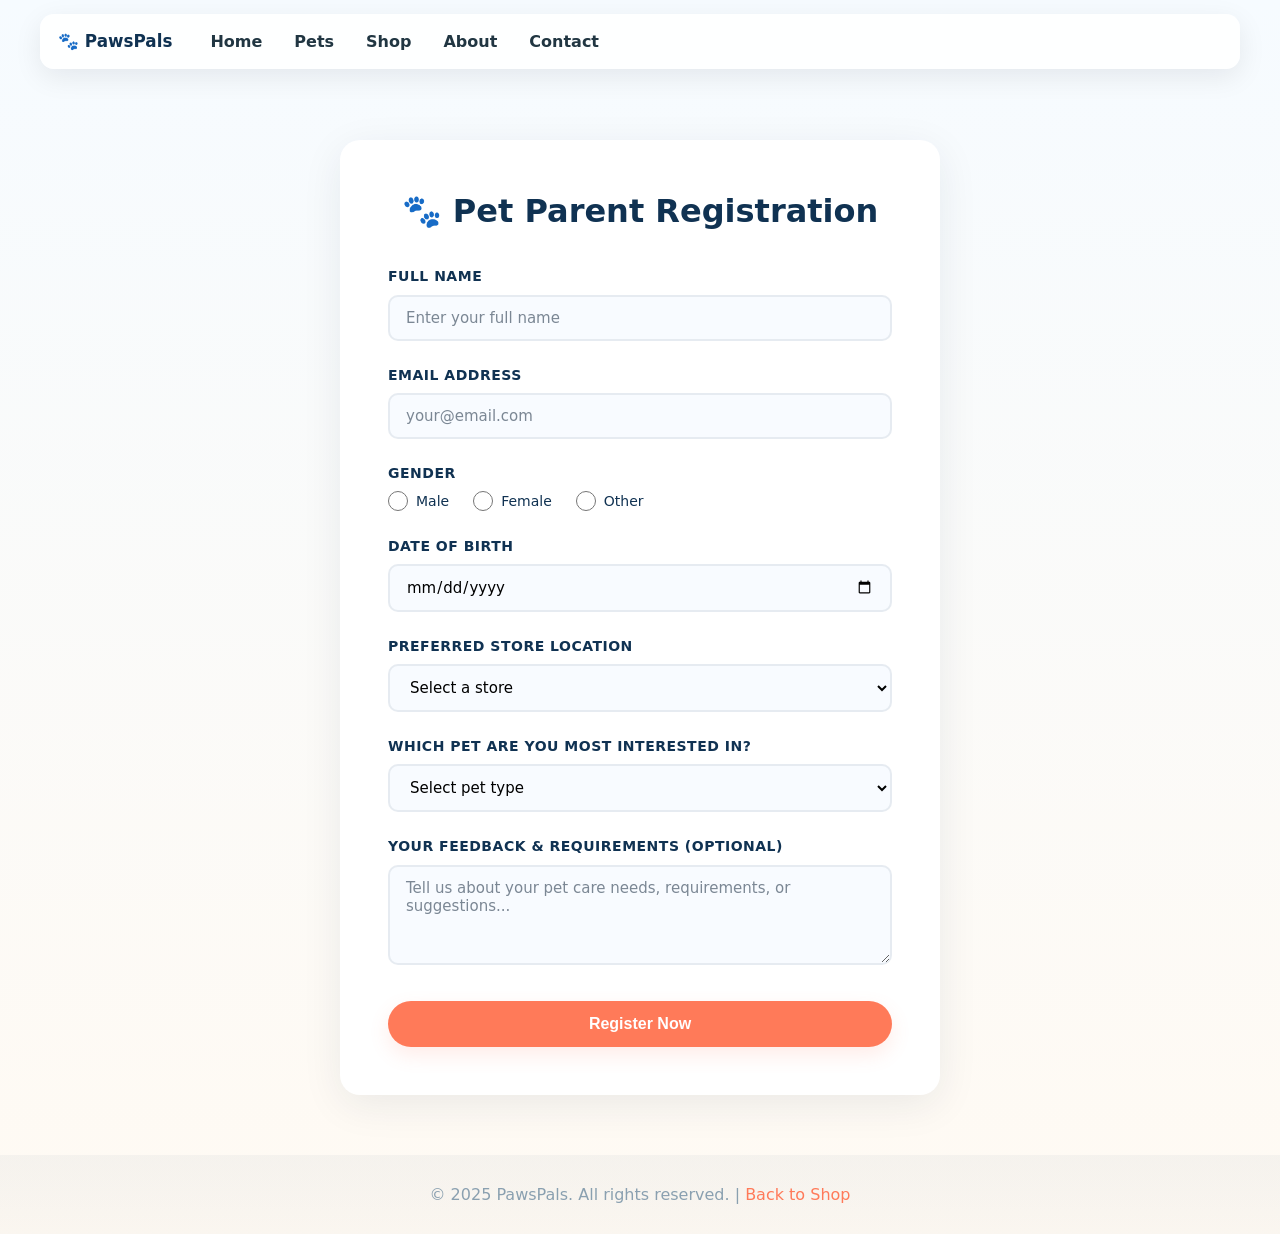
<file: Form.html>
<!doctype html>
<html lang="en">
<head>
  <meta charset="utf-8" />
  <meta name="viewport" content="width=device-width,initial-scale=1" />
  <title>Registration — PawsPals Pet Shop</title>
  <link rel="stylesheet" href="style1.css" />
</head>
<body>

  <!-- HEADER/NAV -->
  <header>
    <div class="brand">🐾 <strong>PawsPals</strong></div>
    <nav class="nav-links">
      <a href="index.html#home">Home</a>
      <a href="index.html#pets">Pets</a>
      <a href="index.html#shop">Shop</a>
      <a href="index.html#about">About</a>
      <a href="index.html#contact">Contact</a>
    </nav>
  </header>

  <!-- MAIN FORM CONTENT -->
  <main>
    <div class="form-container">
      <h2>🐾 Pet Parent Registration</h2>
      
      <form>
        <div class="form-group">
          <label for="name">Full Name</label>
          <input type="text" id="name" name="name" placeholder="Enter your full name" required>
        </div>

        <div class="form-group">
          <label for="email">Email Address</label>
          <input type="email" id="email" name="email" placeholder="your@email.com" required>
        </div>

        <div class="form-group">
          <label>Gender</label>
          <div class="radio-group">
            <div class="radio-option">
              <input type="radio" id="male" name="gender" value="Male" required>
              <label for="male">Male</label>
            </div>
            <div class="radio-option">
              <input type="radio" id="female" name="gender" value="Female" required>
              <label for="female">Female</label>
            </div>
            <div class="radio-option">
              <input type="radio" id="other" name="gender" value="Other">
              <label for="other">Other</label>
            </div>
          </div>
        </div>

        <div class="form-group">
          <label for="dob">Date of Birth</label>
          <input type="date" id="dob" name="dob" required>
        </div>

        <div class="form-group">
          <label for="store">Preferred Store Location</label>
          <select id="store" name="store" required>
            <option value="">Select a store</option>
            <option value="Delhi Store">Delhi Store</option>
            <option value="Mumbai Store">Mumbai Store</option>
            <option value="Bangalore Store">Bangalore Store</option>
            <option value="Hyderabad Store">Hyderabad Store</option>
            <option value="Chennai Store">Chennai Store</option>
            <option value="Kolkata Store">Kolkata Store</option>
          </select>
        </div>

        <div class="form-group">
          <label for="pet_preference">Which Pet Are You Most Interested In?</label>
          <select id="pet_preference" name="pet_preference" required>
            <option value="">Select pet type</option>
            <option value="Dogs">Dogs</option>
            <option value="Cats">Cats</option>
            <option value="Birds">Birds</option>
            <option value="Fish">Fish</option>
            <option value="Small Pets">Small Pets (Rabbits, Hamsters, etc.)</option>
            <option value="All Pets">All Pets</option>
          </select>
        </div>

        <div class="form-group">
          <label for="feedback">Your Feedback & Requirements (Optional)</label>
          <textarea id="feedback" name="feedback" placeholder="Tell us about your pet care needs, requirements, or suggestions..." rows="4"></textarea>
        </div>

        <input type="submit" value="Register Now">
      </form>
    </div>
  </main>

  <!-- FOOTER -->
  <footer>
    <div>© 2025 PawsPals. All rights reserved. | <a href="index.html">Back to Shop</a></div>
  </footer>

  <script src="main.js"></script>
</body>
</html>
</file>
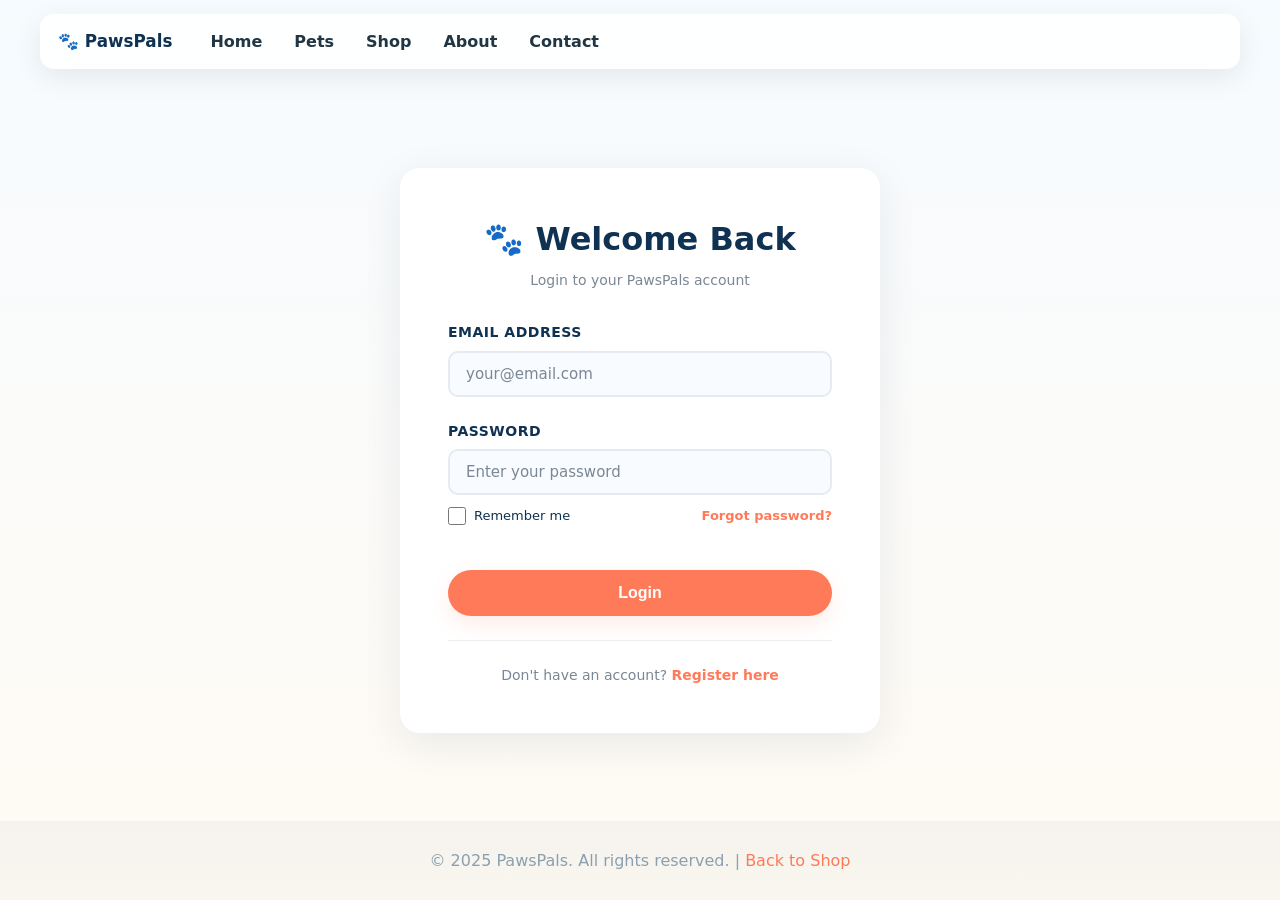
<file: login.html>
<!doctype html>
<html lang="en">
<head>
  <meta charset="utf-8" />
  <meta name="viewport" content="width=device-width,initial-scale=1" />
  <title>Login — PawsPals Pet Shop</title>
  <link rel="stylesheet" href="style2.css" />
</head>
<body>

  <!-- HEADER/NAV -->
  <header>
    <div class="brand">🐾 <strong>PawsPals</strong></div>
    <nav class="nav-links">
      <a href="index.html#home">Home</a>
      <a href="index.html#pets">Pets</a>
      <a href="index.html#shop">Shop</a>
      <a href="index.html#about">About</a>
      <a href="index.html#contact">Contact</a>
    </nav>
  </header>

  <!-- MAIN LOGIN CONTENT -->
  <main>
    <div class="form-container">
      <h2>🐾 Welcome Back</h2>
      <p class="subtitle">Login to your PawsPals account</p>
      
      <form class="login-form">
        <div class="form-group">
          <label for="email">Email Address</label>
          <input type="email" id="email" name="email" placeholder="your@email.com" required>
        </div>

        <div class="form-group">
          <label for="password">Password</label>
          <input type="password" id="password" name="password" placeholder="Enter your password" required>
        </div>

        <div class="remember-forgot">
          <div class="checkbox-option">
            <input type="checkbox" id="remember" name="remember" value="yes">
            <label for="remember">Remember me</label>
          </div>
          <a href="#forgot">Forgot password?</a>
        </div>

        <input type="submit" value="Login">
      </form>

      <div class="signup-link">
        <p>Don't have an account? <a href="Form.html">Register here</a></p>
      </div>
    </div>
  </main>

  <!-- FOOTER -->
  <footer>
    <div>© 2025 PawsPals. All rights reserved. | <a href="index.html">Back to Shop</a></div>
  </footer>

  <script src="main.js"></script>
</body>
</html>
</file>
<file: style1.css>
/* =========================================================
   BASE VARIABLES - PawsPals Theme
   ========================================================= */
:root {
  --accent: #ff7a59;
  --accent-2: #103252;
  --bg1: linear-gradient(180deg, #f6fbff 0%, #fffaf3 100%);
  --card: #ffffff;
  --muted: #7b8794;
  --radius: 18px;
  --container: 1200px;
}

/* =========================================================
   GLOBAL RESET
   ========================================================= */
* {
  box-sizing: border-box;
  margin: 0;
  padding: 0;
}

html {
  scroll-behavior: smooth;
}

body {
  font-family: "Inter", system-ui, -apple-system, "Segoe UI",
               Roboto, "Helvetica Neue", Arial;
  background: var(--bg1);
  color: #10202b;
  line-height: 1.45;
  -webkit-font-smoothing: antialiased;
  -moz-osx-font-smoothing: grayscale;
  min-height: 100vh;
  display: flex;
  flex-direction: column;
}

/* =========================================================
   HEADER / NAVIGATION
   ========================================================= */
header {
  position: fixed;
  top: 14px;
  left: 50%;
  transform: translateX(-50%);
  width: calc(100% - 48px);
  max-width: var(--container);
  background: rgba(255, 255, 255, 0.85);
  backdrop-filter: blur(6px);
  border-radius: 14px;
  padding: 10px 18px;
  display: flex;
  align-items: center;
  gap: 12px;
  box-shadow: 0 8px 28px rgba(6, 12, 24, 0.08);
  z-index: 999;
}

.brand {
  font-weight: 700;
  font-size: 1.05rem;
  color: var(--accent-2);
}

.nav-links {
  flex: 1;
  margin-left: 18px;
  display: flex;
  align-items: center;
  gap: 16px;
}

.nav-links a {
  color: #213642;
  text-decoration: none;
  font-weight: 600;
  padding: 6px 8px;
  border-radius: 8px;
  transition: all 0.18s ease;
}

.nav-links a:hover {
  background: rgba(16, 50, 82, 0.04);
  transform: translateY(-3px);
}

/* =========================================================
   MAIN CONTENT
   ========================================================= */
main {
  flex: 1;
  margin-top: 80px;
  padding: 60px 0;
  display: flex;
  justify-content: center;
  align-items: center;
}

/* =========================================================
   FORM SECTION
   ========================================================= */
.form-container {
  width: 100%;
  max-width: 600px;
  background: var(--card);
  padding: 48px;
  border-radius: 20px;
  box-shadow: 0 10px 40px rgba(16, 40, 60, 0.08);
}

.form-container h2 {
  font-size: 32px;
  color: var(--accent-2);
  margin-bottom: 32px;
  text-align: center;
  font-weight: 700;
}

form {
  display: flex;
  flex-direction: column;
  gap: 24px;
}

/* =========================================================
   FORM GROUPS
   ========================================================= */
.form-group {
  display: flex;
  flex-direction: column;
  gap: 8px;
}

label {
  font-weight: 700;
  color: var(--accent-2);
  font-size: 14px;
  text-transform: uppercase;
  letter-spacing: 0.5px;
}

input[type="text"],
input[type="email"],
input[type="date"],
input[type="password"] {
  padding: 12px 16px;
  border: 2px solid rgba(16, 50, 82, 0.08);
  border-radius: 10px;
  font-size: 15px;
  font-family: inherit;
  transition: all 0.18s ease;
  background: #f8fbff;
}

select,
textarea {
  padding: 12px 16px;
  border: 2px solid rgba(16, 50, 82, 0.08);
  border-radius: 10px;
  font-size: 15px;
  font-family: inherit;
  transition: all 0.18s ease;
  background: #f8fbff;
}

input[type="text"]:focus,
input[type="email"]:focus,
input[type="date"]:focus,
input[type="password"]:focus,
select:focus,
textarea:focus {
  outline: none;
  border-color: var(--accent);
  background: #ffffff;
  box-shadow: 0 0 0 4px rgba(255, 122, 89, 0.1);
}

input[type="text"]::placeholder,
input[type="email"]::placeholder,
textarea::placeholder {
  color: var(--muted);
}

/* =========================================================
   RADIO BUTTONS & CHECKBOXES
   ========================================================= */
.radio-group {
  display: flex;
  gap: 24px;
  flex-wrap: wrap;
}

.radio-option,
.checkbox-option {
  display: flex;
  align-items: center;
  gap: 8px;
  cursor: pointer;
}

input[type="radio"],
input[type="checkbox"] {
  width: 20px;
  height: 20px;
  cursor: pointer;
  accent-color: var(--accent);
}

input[type="radio"] + label,
input[type="checkbox"] + label {
  margin: 0;
  font-weight: 500;
  font-size: 14px;
  text-transform: none;
  letter-spacing: 0;
  cursor: pointer;
}

/* =========================================================
   SUBMIT BUTTON
   ========================================================= */
input[type="submit"] {
  padding: 14px 24px;
  background: var(--accent);
  color: #ffffff;
  border: none;
  border-radius: 999px;
  font-size: 16px;
  font-weight: 700;
  cursor: pointer;
  transition: all 0.18s ease;
  box-shadow: 0 8px 20px rgba(255, 122, 89, 0.14);
  margin-top: 12px;
}

input[type="submit"]:hover {
  transform: translateY(-6px);
  box-shadow: 0 12px 28px rgba(255, 122, 89, 0.2);
}

input[type="submit"]:active {
  transform: translateY(-2px);
}

/* =========================================================
   FOOTER
   ========================================================= */
footer {
  margin-top: auto;
  padding: 28px;
  text-align: center;
  color: #8aa0b0;
  background: linear-gradient(
    180deg,
    rgba(16, 50, 82, 0.04),
    rgba(16, 50, 82, 0.02)
  );
}

footer a {
  color: var(--accent);
  text-decoration: none;
  transition: all 0.18s ease;
}

footer a:hover {
  text-decoration: underline;
}

/* =========================================================
   RESPONSIVE DESIGN
   ========================================================= */
@media (max-width: 768px) {
  header {
    padding: 8px 14px;
  }

  .brand {
    font-size: 0.9rem;
  }

  main {
    margin-top: 70px;
    padding: 40px 16px;
  }

  .form-container {
    padding: 32px;
    border-radius: 16px;
  }

  .form-container h2 {
    font-size: 24px;
    margin-bottom: 24px;
  }

  form {
    gap: 18px;
  }

  .radio-group {
    gap: 16px;
  }
}

@media (max-width: 480px) {
  header {
    width: calc(100% - 24px);
    padding: 8px 10px;
  }

  main {
    margin-top: 65px;
    padding: 24px 12px;
  }

  .form-container {
    padding: 24px;
  }

  .form-container h2 {
    font-size: 20px;
    margin-bottom: 18px;
  }

  form {
    gap: 16px;
  }

  input[type="text"],
  input[type="email"],
  input[type="date"],
  input[type="password"] {
    font-size: 16px;
  }

  .radio-group {
    flex-direction: column;
    gap: 12px;
  }
}
</file>
<file: style2.css>
/* =========================================================
   BASE VARIABLES - PawsPals Theme
   ========================================================= */
:root {
  --accent: #ff7a59;
  --accent-2: #103252;
  --bg1: linear-gradient(180deg, #f6fbff 0%, #fffaf3 100%);
  --card: #ffffff;
  --muted: #7b8794;
  --radius: 18px;
  --container: 1200px;
}

/* =========================================================
   GLOBAL RESET
   ========================================================= */
* {
  box-sizing: border-box;
  margin: 0;
  padding: 0;
}

html {
  scroll-behavior: smooth;
}

body {
  font-family: "Inter", system-ui, -apple-system, "Segoe UI",
               Roboto, "Helvetica Neue", Arial;
  background: var(--bg1);
  color: #10202b;
  line-height: 1.45;
  -webkit-font-smoothing: antialiased;
  -moz-osx-font-smoothing: grayscale;
  min-height: 100vh;
  display: flex;
  flex-direction: column;
}

/* =========================================================
   HEADER / NAVIGATION
   ========================================================= */
header {
  position: fixed;
  top: 14px;
  left: 50%;
  transform: translateX(-50%);
  width: calc(100% - 48px);
  max-width: var(--container);
  background: rgba(255, 255, 255, 0.85);
  backdrop-filter: blur(6px);
  border-radius: 14px;
  padding: 10px 18px;
  display: flex;
  align-items: center;
  gap: 12px;
  box-shadow: 0 8px 28px rgba(6, 12, 24, 0.08);
  z-index: 999;
}

.brand {
  font-weight: 700;
  font-size: 1.05rem;
  color: var(--accent-2);
}

.nav-links {
  flex: 1;
  margin-left: 18px;
  display: flex;
  align-items: center;
  gap: 16px;
}

.nav-links a {
  color: #213642;
  text-decoration: none;
  font-weight: 600;
  padding: 6px 8px;
  border-radius: 8px;
  transition: all 0.18s ease;
}

.nav-links a:hover {
  background: rgba(16, 50, 82, 0.04);
  transform: translateY(-3px);
}

/* =========================================================
   MAIN CONTENT
   ========================================================= */
main {
  flex: 1;
  margin-top: 80px;
  padding: 60px 0;
  display: flex;
  justify-content: center;
  align-items: center;
}

/* =========================================================
   FORM SECTION
   ========================================================= */
.form-container {
  width: 100%;
  max-width: 480px;
  background: var(--card);
  padding: 48px;
  border-radius: 20px;
  box-shadow: 0 10px 40px rgba(16, 40, 60, 0.08);
}

.form-container h2 {
  font-size: 32px;
  color: var(--accent-2);
  margin-bottom: 8px;
  text-align: center;
  font-weight: 700;
}

.subtitle {
  text-align: center;
  color: var(--muted);
  margin-bottom: 32px;
  font-size: 14px;
}

form {
  display: flex;
  flex-direction: column;
  gap: 24px;
}

/* =========================================================
   FORM GROUPS
   ========================================================= */
.form-group {
  display: flex;
  flex-direction: column;
  gap: 8px;
}

label {
  font-weight: 700;
  color: var(--accent-2);
  font-size: 14px;
  text-transform: uppercase;
  letter-spacing: 0.5px;
}

input[type="text"],
input[type="email"],
input[type="date"],
input[type="password"] {
  padding: 12px 16px;
  border: 2px solid rgba(16, 50, 82, 0.08);
  border-radius: 10px;
  font-size: 15px;
  font-family: inherit;
  transition: all 0.18s ease;
  background: #f8fbff;
}

input[type="text"]:focus,
input[type="email"]:focus,
input[type="date"]:focus,
input[type="password"]:focus {
  outline: none;
  border-color: var(--accent);
  background: #ffffff;
  box-shadow: 0 0 0 4px rgba(255, 122, 89, 0.1);
}

input[type="text"]::placeholder,
input[type="email"]::placeholder,
input[type="password"]::placeholder {
  color: var(--muted);
}

/* =========================================================
   REMEMBER & FORGOT
   ========================================================= */
.remember-forgot {
  display: flex;
  justify-content: space-between;
  align-items: center;
  margin-top: -12px;
  margin-bottom: 8px;
}

.checkbox-option {
  display: flex;
  align-items: center;
  gap: 8px;
  cursor: pointer;
}

input[type="checkbox"] {
  width: 18px;
  height: 18px;
  cursor: pointer;
  accent-color: var(--accent);
}

input[type="checkbox"] + label {
  margin: 0;
  font-weight: 500;
  font-size: 13px;
  text-transform: none;
  letter-spacing: 0;
  cursor: pointer;
}

.remember-forgot a {
  color: var(--accent);
  text-decoration: none;
  font-size: 13px;
  font-weight: 600;
  transition: all 0.18s ease;
}

.remember-forgot a:hover {
  color: var(--accent-2);
  text-decoration: underline;
}

/* =========================================================
   SUBMIT BUTTON
   ========================================================= */
input[type="submit"] {
  padding: 14px 24px;
  background: var(--accent);
  color: #ffffff;
  border: none;
  border-radius: 999px;
  font-size: 16px;
  font-weight: 700;
  cursor: pointer;
  transition: all 0.18s ease;
  box-shadow: 0 8px 20px rgba(255, 122, 89, 0.14);
  margin-top: 12px;
}

input[type="submit"]:hover {
  transform: translateY(-6px);
  box-shadow: 0 12px 28px rgba(255, 122, 89, 0.2);
}

input[type="submit"]:active {
  transform: translateY(-2px);
}

/* =========================================================
   SIGNUP LINK
   ========================================================= */
.signup-link {
  text-align: center;
  margin-top: 24px;
  padding-top: 24px;
  border-top: 1px solid rgba(16, 50, 82, 0.08);
}

.signup-link p {
  color: var(--muted);
  font-size: 14px;
}

.signup-link a {
  color: var(--accent);
  text-decoration: none;
  font-weight: 700;
  transition: all 0.18s ease;
}

.signup-link a:hover {
  color: var(--accent-2);
  text-decoration: underline;
}

/* =========================================================
   FOOTER
   ========================================================= */
footer {
  margin-top: auto;
  padding: 28px;
  text-align: center;
  color: #8aa0b0;
  background: linear-gradient(
    180deg,
    rgba(16, 50, 82, 0.04),
    rgba(16, 50, 82, 0.02)
  );
}

footer a {
  color: var(--accent);
  text-decoration: none;
  transition: all 0.18s ease;
}

footer a:hover {
  text-decoration: underline;
}

/* =========================================================
   RESPONSIVE DESIGN
   ========================================================= */
@media (max-width: 768px) {
  header {
    padding: 8px 14px;
  }

  .brand {
    font-size: 0.9rem;
  }

  main {
    margin-top: 70px;
    padding: 40px 16px;
  }

  .form-container {
    padding: 32px;
    border-radius: 16px;
  }

  .form-container h2 {
    font-size: 24px;
    margin-bottom: 6px;
  }

  form {
    gap: 18px;
  }
}

@media (max-width: 480px) {
  header {
    width: calc(100% - 24px);
    padding: 8px 10px;
  }

  main {
    margin-top: 65px;
    padding: 24px 12px;
  }

  .form-container {
    padding: 24px;
  }

  .form-container h2 {
    font-size: 20px;
    margin-bottom: 4px;
  }

  form {
    gap: 16px;
  }

  input[type="text"],
  input[type="email"],
  input[type="date"],
  input[type="password"] {
    font-size: 16px;
  }

  .remember-forgot {
    flex-direction: column;
    align-items: flex-start;
    gap: 12px;
  }
}
</file>
